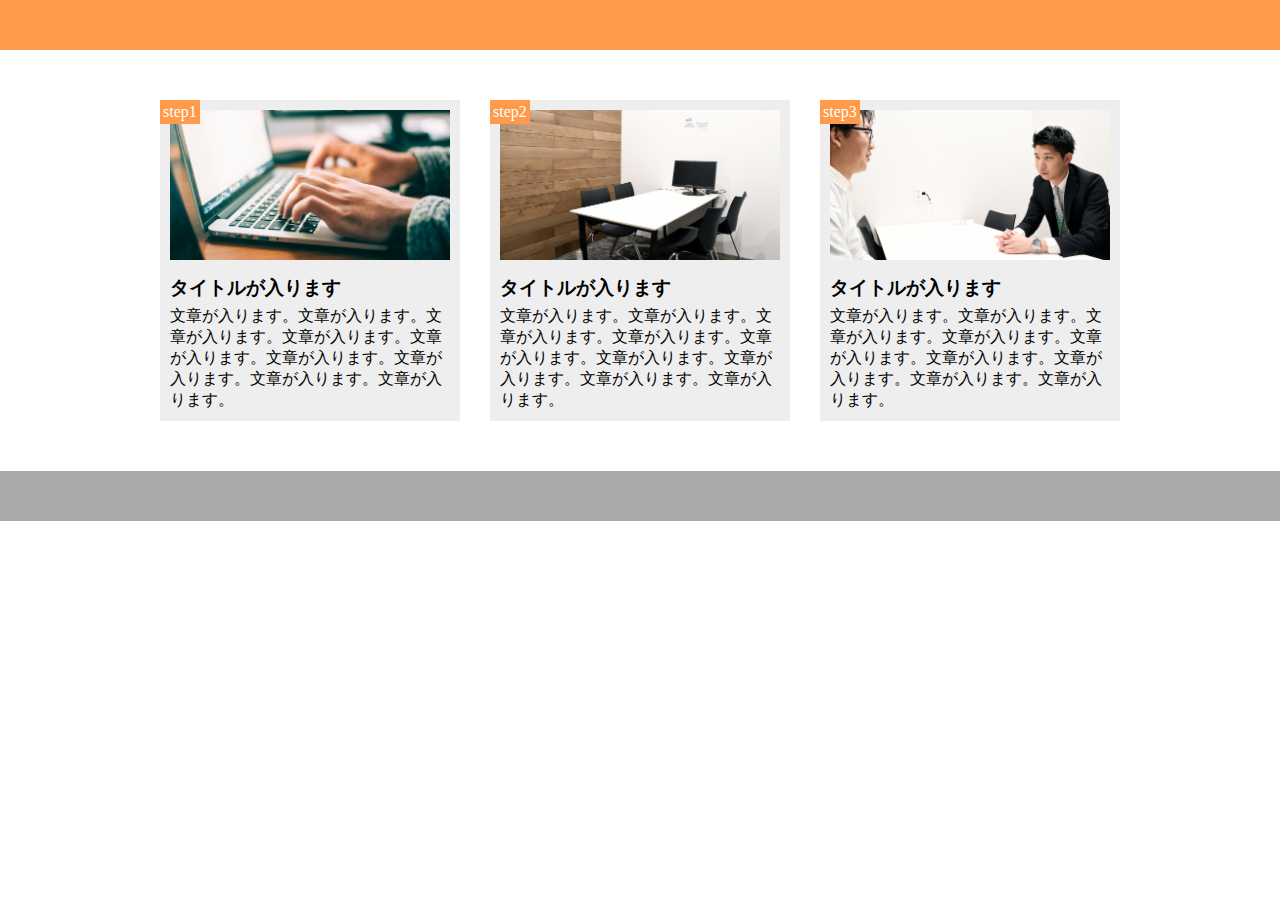
<file: 課題/index.html>
<!DOCTYPE html>
<html lang="ja">
  <head>
    <meta charset="UTF-8" />
    <meta name="viewport" content="width=device-width, initial-scale=1, minimum-scale=1, user-scalable=yes">
    <title>課題</title>
    <link rel="stylesheet" href="style.css" />
  </head>
  <body>
    <header></header>
      <main>
        <div class="mix-box">
         <div class="step-box">
           <div class="step-img1"></div>
           <span class="step-num">step1</span>
           <h3 class="title">タイトルが入ります</h3>
           <p class="text">
            文章が入ります。文章が入ります。文章が入ります。文章が入ります。文章が入ります。文章が入ります。文章が入ります。文章が入ります。文章が入ります。
           </p>
         </div>

         <div class="step-box">
           <div class="step-img2"></div>
           <span class="step-num">step2</span>
           <h3 class="title">タイトルが入ります</h3>
           <p class="text">
            文章が入ります。文章が入ります。文章が入ります。文章が入ります。文章が入ります。文章が入ります。文章が入ります。文章が入ります。文章が入ります。
           </p>
         </div>

         <div class="step-box">
           <div class="step-img3"></div>
           <span class="step-num">step3</span>
           <h3 class="title">タイトルが入ります</h3>
           <p class="text">
            文章が入ります。文章が入ります。文章が入ります。文章が入ります。文章が入ります。文章が入ります。文章が入ります。文章が入ります。文章が入ります。
           </p>
        </div>
      </main>
    <footer></footer>
  </body>
</html>
</file>
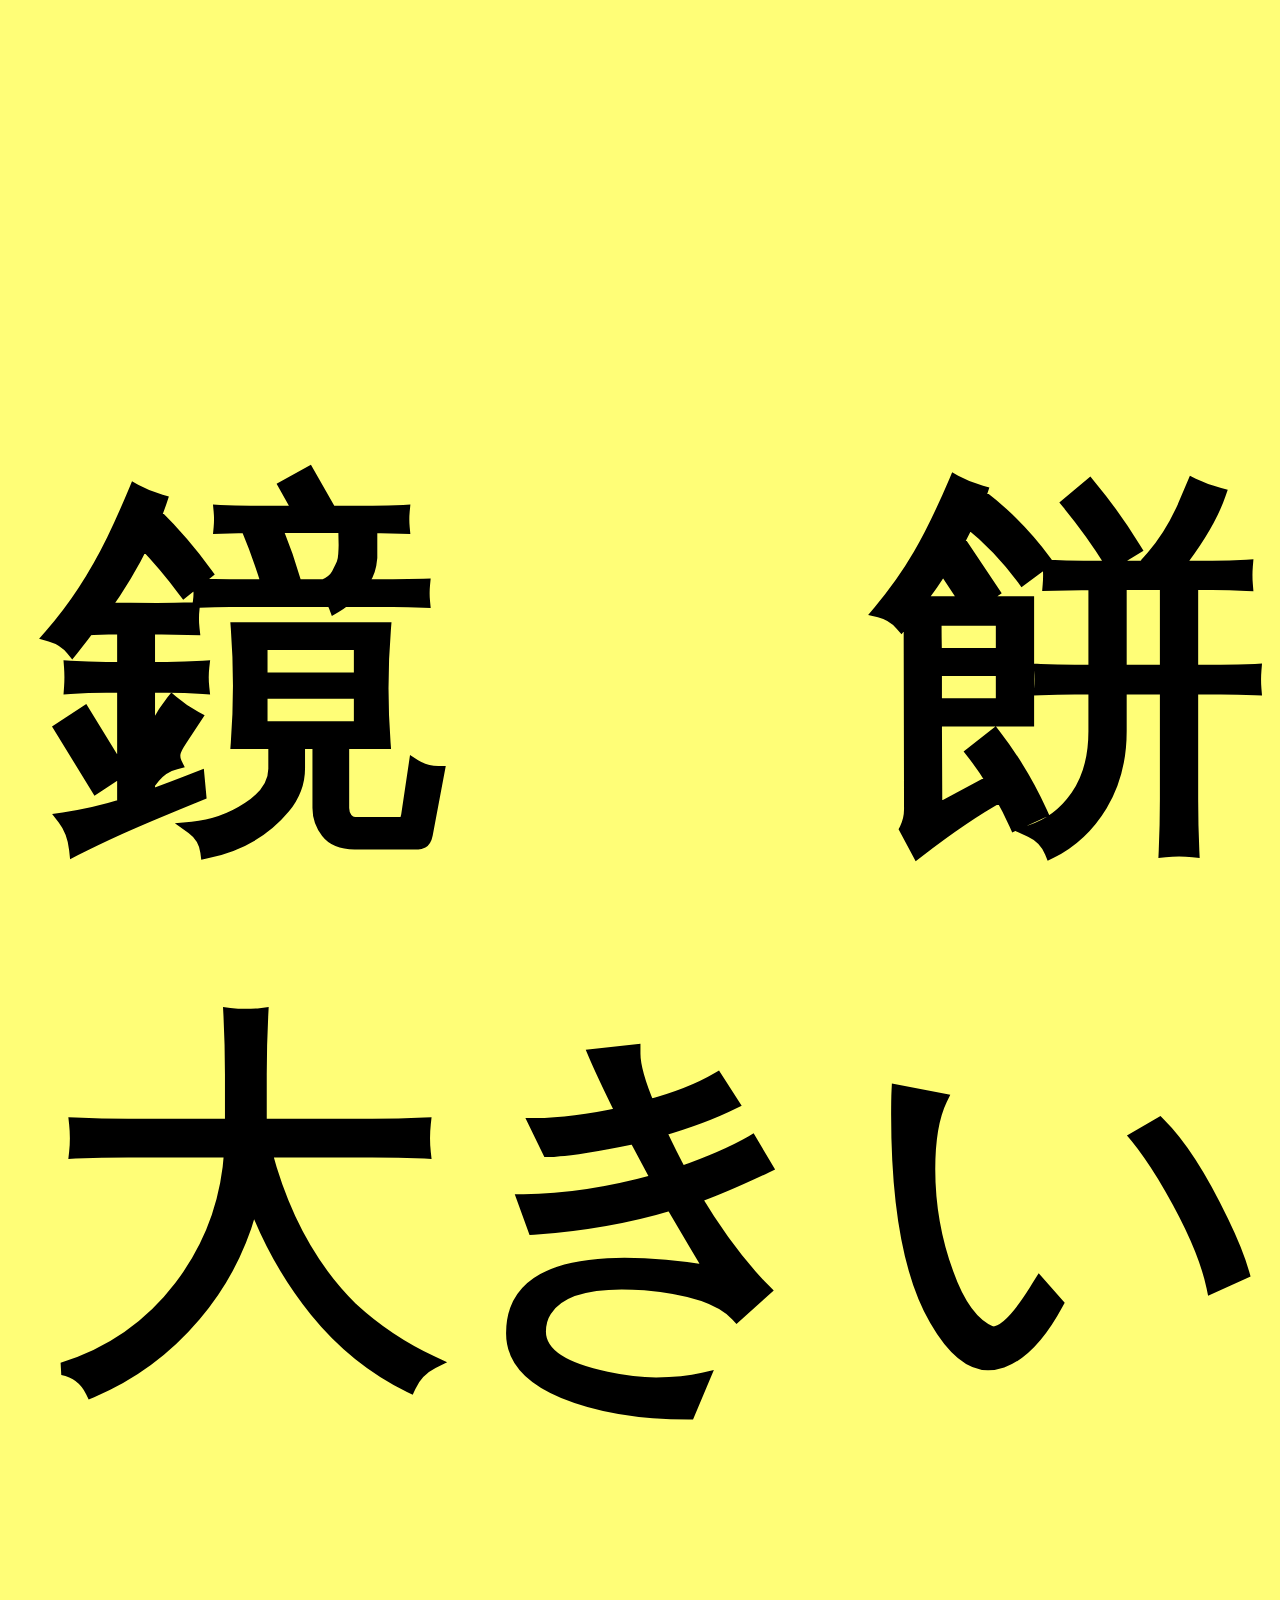
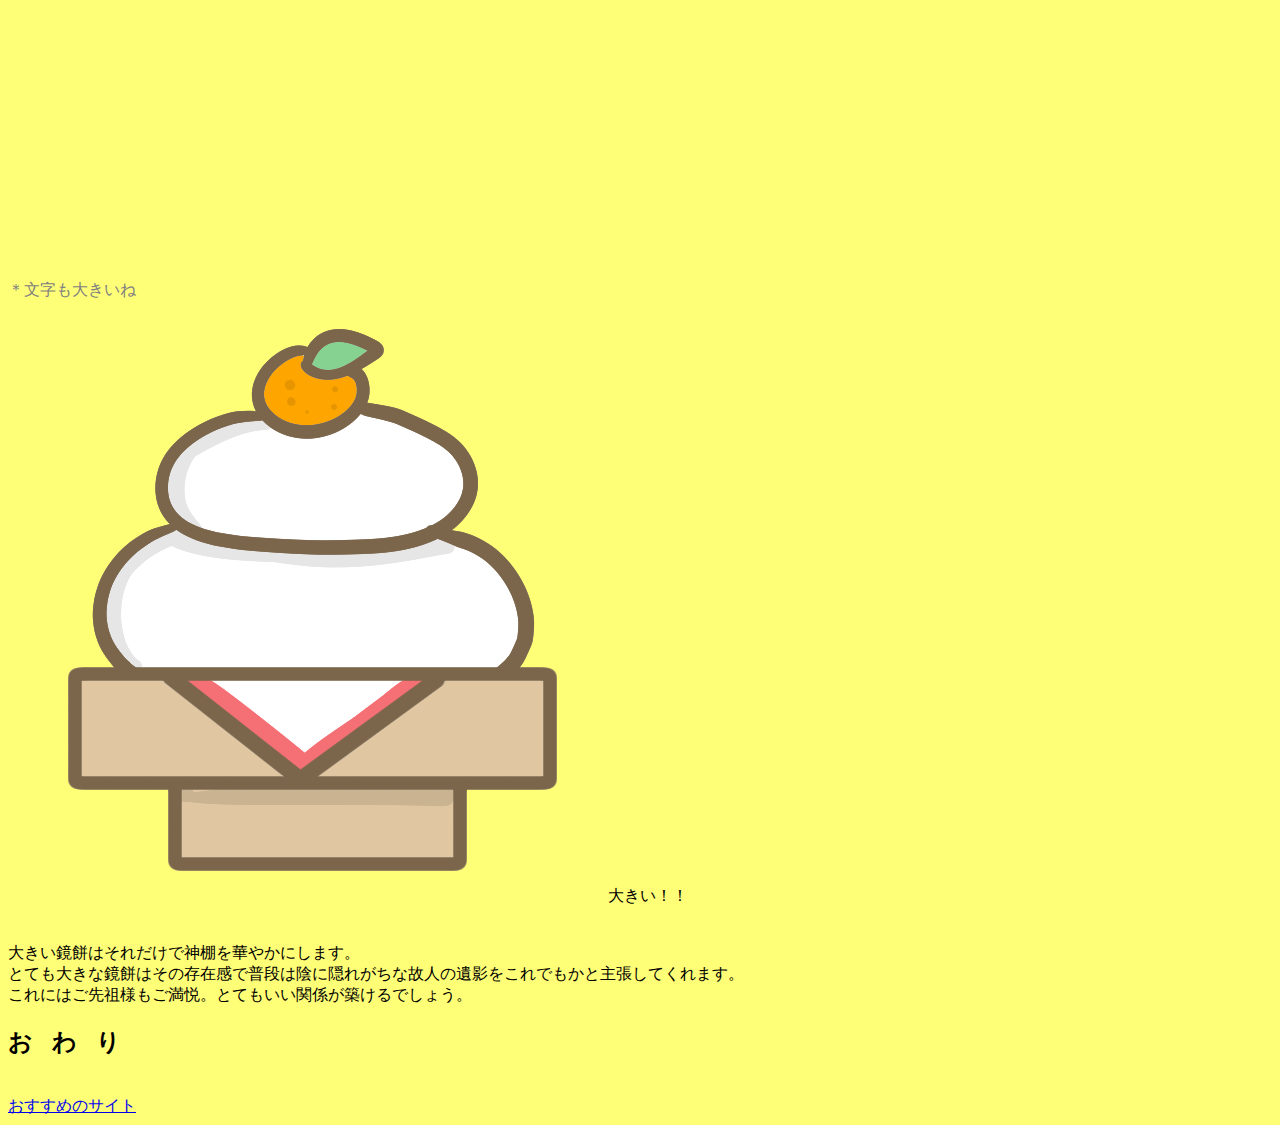
<file: sample.html>
<!DOCTYPE HTML>
<html lang="ja">
  <head>
    <meta charset="UTF-8" />
    <title>初めてのHTML</title>

    <link rel="stylesheet" href="sample.css" />
  </head>

  <body>
    <p0>
    <h1>
      <ul>
      <li>鏡餅</li>
      <li>大きい</li>
    </ul>
    </h1>
    </p0>
    <p10>
      ＊文字も大きいね
    </p10>

    <br>
    <p1>
    <img src="sample.png" alt="サンプル画像">大きい！！
    </p1>
    <br>
    <br>
    <br>
    <p2>
    大きい鏡餅はそれだけで神棚を華やかにします。<br>
    とても大きな鏡餅はその存在感で普段は陰に隠れがちな故人の遺影をこれでもかと主張してくれます。<br>
    これにはご先祖様もご満悦。とてもいい関係が築けるでしょう。
    </p2>
    <br>
    <p3>
    <h2>おわり</h2>
    </p3>
    <br>
    <p4>
      <a href="https://ja.wikipedia.org/wiki/%E6%95%99%E9%A4%8A">おすすめのサイト</a>
    </p4>
  </body>
</html>
</file>
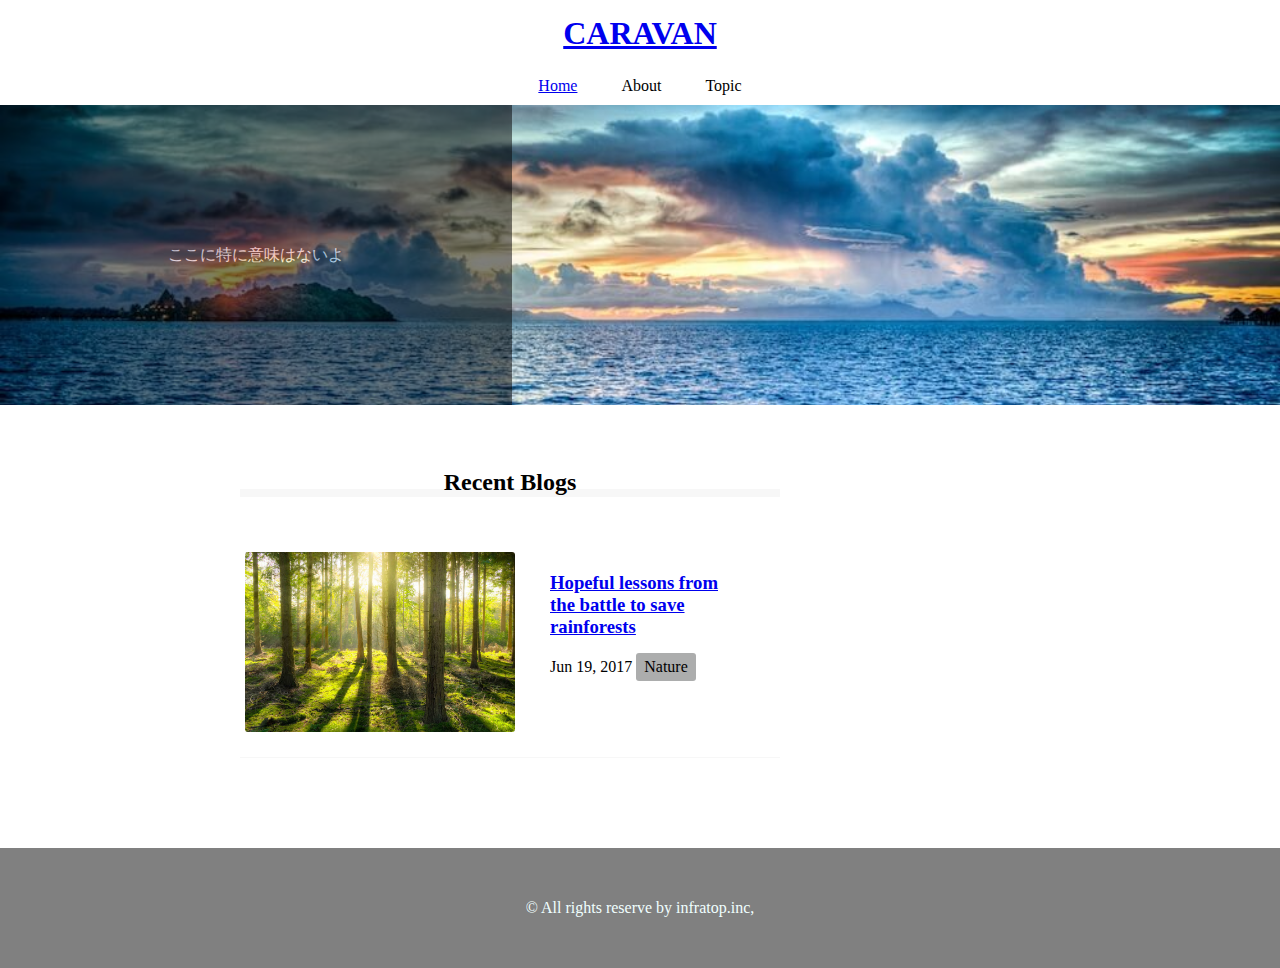
<file: caravan/index2.html>
<!DOCTYPE html>
<html lang="ja">
  <head>
    <meta charset="UTF-8" />
    <!-- CSSファイルの読み込み -->
    <link rel="stylesheet" href="style2.css" />
    <title>CARAVAN</title>
  </head>

  <body>
    <!-- header -->
    <header>
      <h1 class="heading">
        <a href="index2.html">
          CARAVAN
        </a>
      </h1>
    </header>

    <!-- navigation -->
    <nav>
      <ul class="nav-list">
        <li class="nav-list-item">
          <a href="index2.html">Home</a>
        </li>
        <li class="nav-list-item">
          About
        </li>
        <li class="nav-list-item">
          Topic
        </li>
      </ul>
    </nav>

    <!-- main-visual用のdiv -->
    <div class="main-visual">
      <div class="main-visual-content">ここに特に意味はないよ</div>
    </div>

    <!-- main用のdiv -->
    <main>
      <section class="blog">
        <h2 class="blog-heading">Recent Blogs</h2>
        <div class="item-box">
         <div class="blog-item">
          <img class="blog-image" src="img/forest.jpg">
          <section class="blog-text">
            <h3 class="blog-text-heading">
              <a href="single.html">
                Hopeful lessons from<br>
                the battle to save<br>
                rainforests
              </a>
            </h3>
            <p class="blog-date">Jun 19, 2017</p>
            <span class="category">Nature</span>
          </section>
        </div>
      </section>
      <div class="sidebar"></div>
    </main>

    <!-- footer -->
    <footer>© All rights reserve by infratop.inc,</footer>
  </body>
</html>
</file>
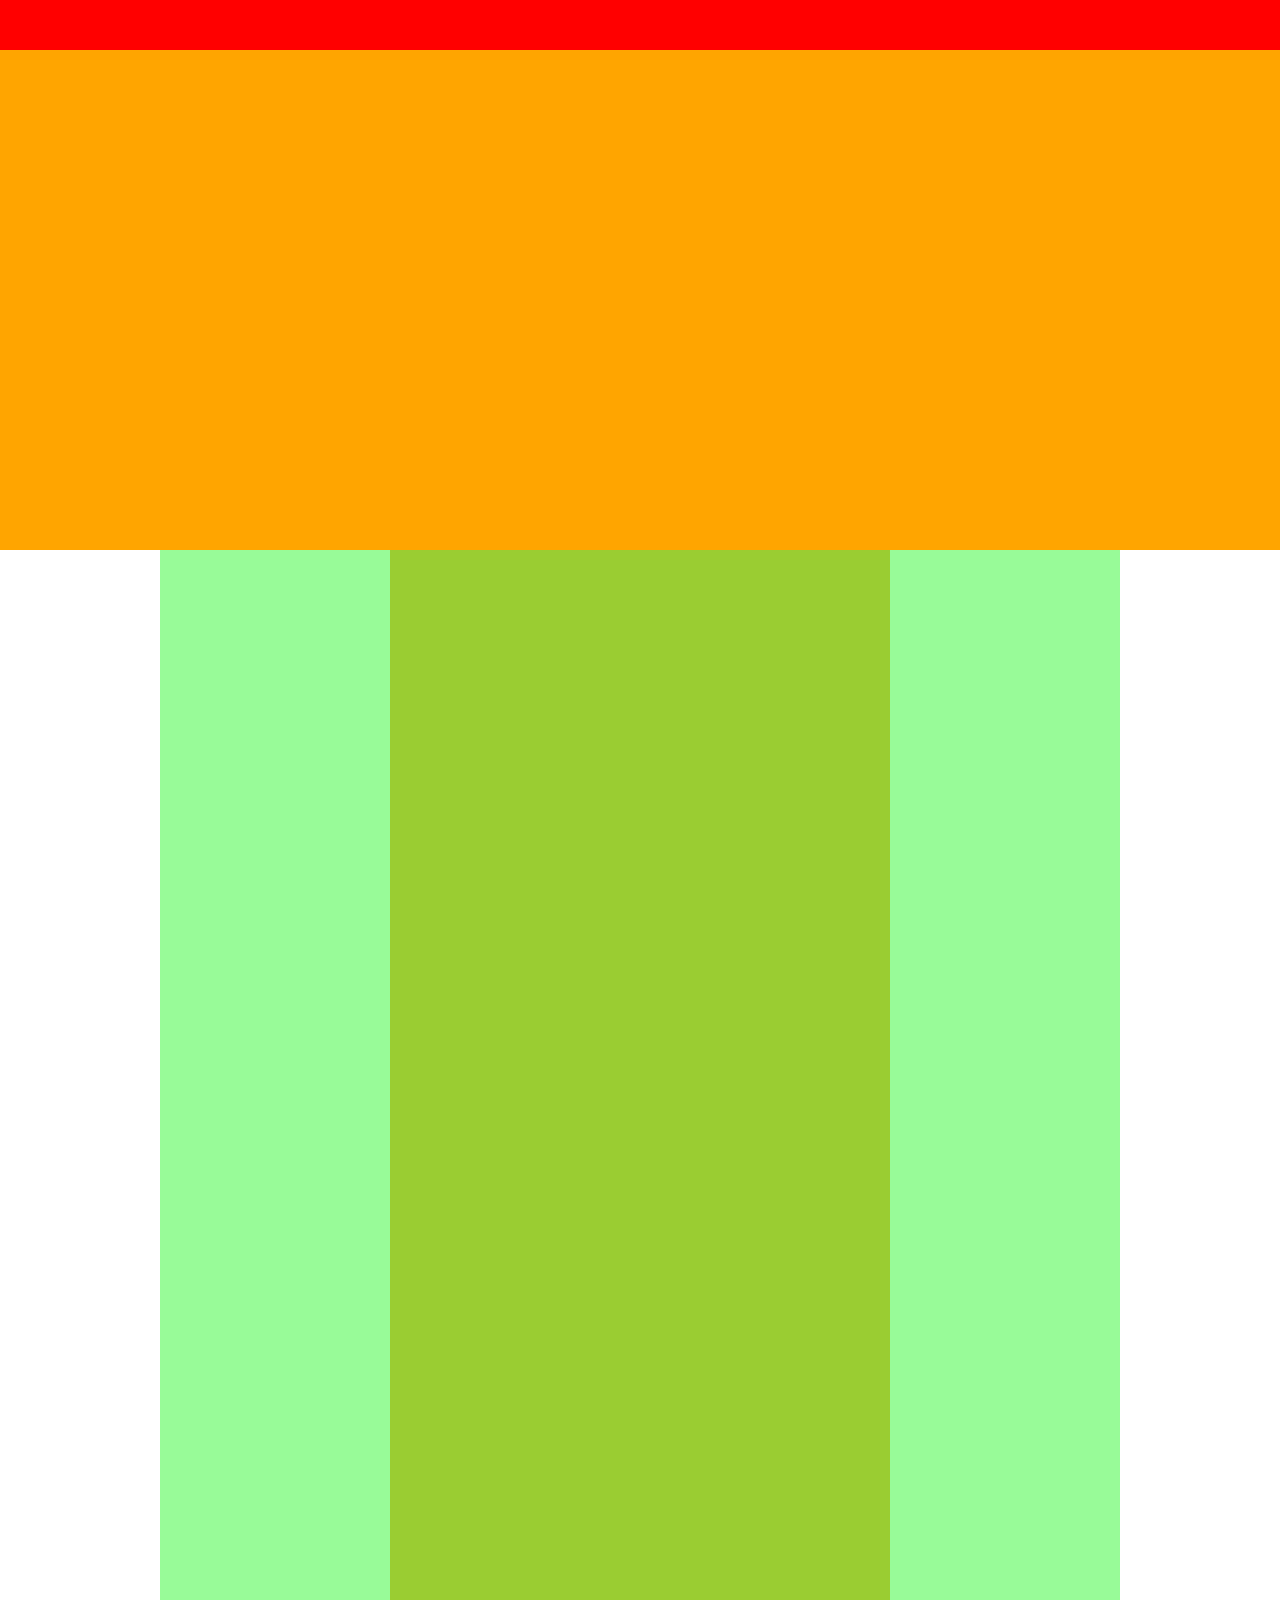
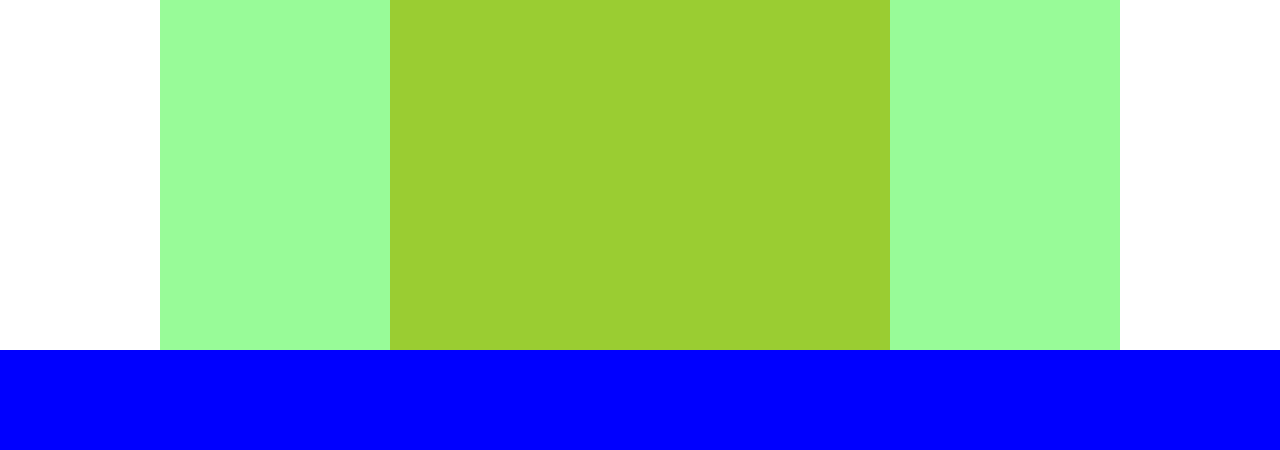
<file: lesson4/lesson4.html>
<!DOCTYPE html>
<html lang="ja">
  <head>
    <meta charset="UTF-8" />
    <!-- CSSファイルの読み込み -->
    <link rel="stylesheet" href="lesson4.css" />
    <title>lesson4</title>
  </head>

  <body>
    <header></header>
    <div class="main"></div>
    <div class="box1">
      <div class="left-ber"></div>
      <div class="ber"></div>
      <div class="right-ber"></div>
    </div>
    <footer></footer>
  </body>
</html>
</file>
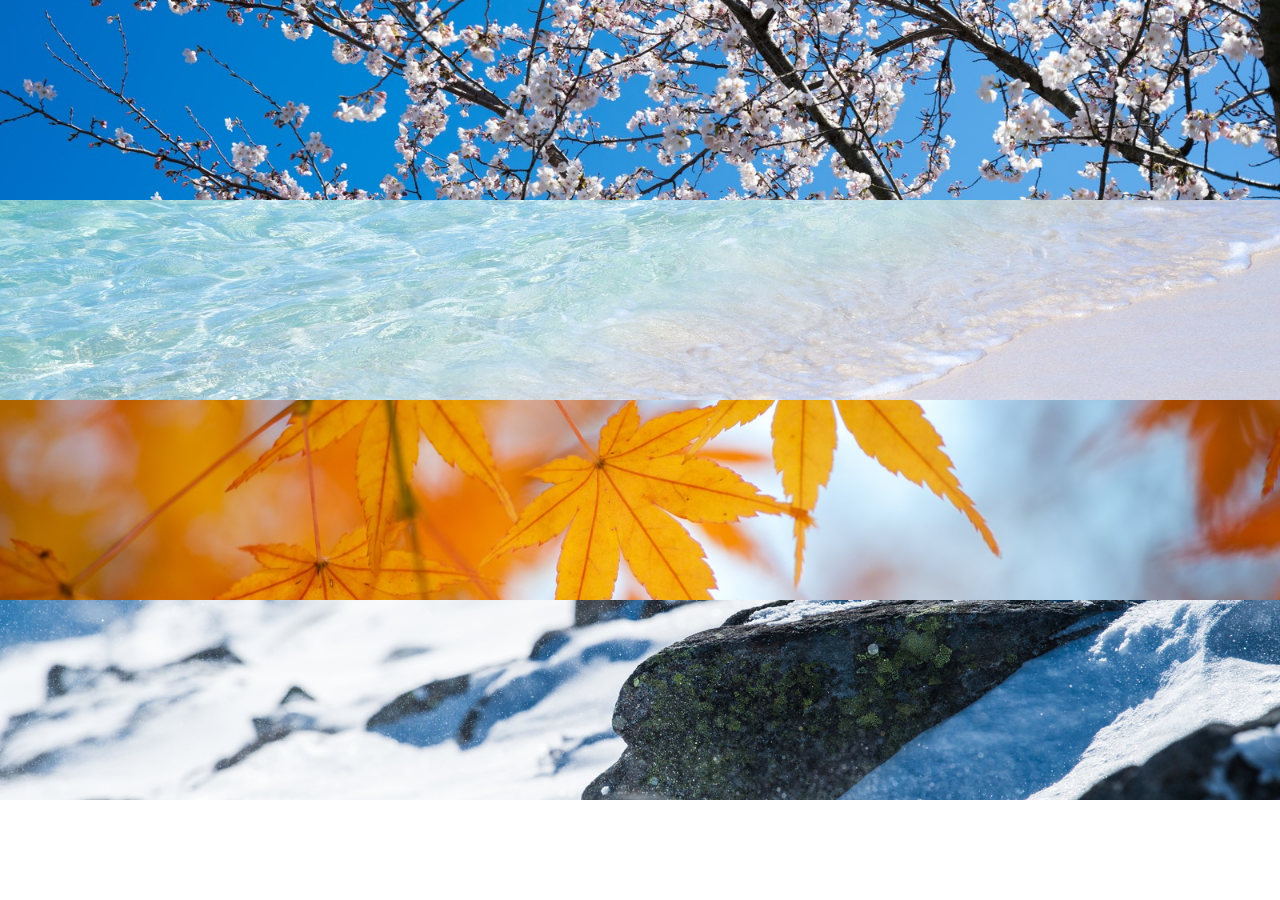
<file: lesson6/lesson6.html>
<!DOCTYPE html>
<html lang="ja">
  <head>
    <meta charset="UTF-8" />
    <!-- CSSファイルの読み込み -->
    <link rel="stylesheet" href="lesson6.css" />
    <title>lesson6</title>
  </head>

  <body>
    <!-- box1用のdiv -->
    <div class="box">
      <div class="box1">

      </div>
      <div class="box2">

      </div>
      <div class="box3">

      </div>
      <div class="box4">
      </div>
    </div>
  </body>
</html>
</file>
<file: 課題/style.css>
* {
  box-sizing: border-box;
  margin: 0;
  padding: 0;
}

header {
  height: 50px;
  background-color: #ff9a4b;
}

main {
  width: 960px;
  margin: 50px auto;
  display: flex;
}

.mix-box{
  width: 100%;
  display: flex;
}

.step-box {
  width: 300px;
  margin-right: 30px;
  padding: 10px;
  position: relative;
  background-color: #eee;
}

.step-box:last-child {
  margin-right: 0;
}

.step-img1 {
  height: 150px;
  background-image: url(img/flow01.png);
  background-position: bottom;
  background-size: cover;
}

.step-img2 {
  height: 150px;
  background-image: url(img/flow02.png);
  background-position: bottom;
  background-size: cover;
}

.step-img3 {
  height: 150px;
  background-image: url(img/flow03.png);
  background-position: bottom;
  background-size: cover;
}

.step-num {
  padding: 3px;
  position: absolute;
  top: 0;
  left: 0;
  background-color: #ff9a4b;
  color: #fff;
}

.title {
  margin: 15px 0 5px;
}

footer {
  height: 50px;
  background-color: #aaa;
}



@media screen and (max-width: 768px) {
  body{
  }
    header{
    width: 100%;
    height: 50px;
    display: inline-block;
  }
    main{
      margin: 50px 0 0 0;
      width: 100%;
      display: grid;
      place-content: center;
      gap: 1ch;

    }
    .mix-box{
      width: 90%;
      margin: 0 auto;
      display: grid;
      place-content: center;
    }
    .step-box{
      margin-bottom: 20px;
      width: 100%;
    }
    .step-img1{
      height: 180px;
    }
    .step-img2{
      height: 180px;}

    .step-img3{
        height: 180px;}
    footer{
      width: 100%;
      height: 50px;
      margin-top: 30px;
    }
  }
</file>
<file: sample.css>
body{
  background-color: #FFFE77;
}

p0{
  color:black,
}
h1{
  font-size: 400px;
}
li{
  text-align-last: justify;
}
p10{
  color: grey;
}
h2{
  letter-spacing: 5mm;
}
p4{
  color: #907DFB;
}
</file>
<file: caravan/style2.css>
* {
  margin: 0;
  padding: 0;
  box-sizing: border-box;
}

header {
  width: 90%; /* 横幅90% */
  padding: 15px 0;
  margin: 0 auto;
  text-align: center;
}
.main-visual{
  width: 100%;
  height: 300px;
   background-image: url(img/mv.jpg) ;
   background-size: cover;
   background-position: center;
}
.main-visual-content{
  width: 40%;
  height: 300px;
  background-color: black;
  opacity: 0.5;
  text-align: center;
  color: aliceblue;
  line-height: 300px;
}

header .heading {
  /* headerタグ内のheadingクラスにのみ反映される */
  font-size: 32px;
}

.nav-list {
  text-align: center;
  padding: 10px 0;
  margin: 0 auto;
}

.nav-list-item {
  list-style: none;
  display: inline-block;
  margin: 0 20px;
}

main {
  width: 800px; /* 横幅800px */
  display: flex; /* Flexboxの利用 */
  justify-content: center; /* 要素の横並び・中央寄せ */
  margin: 0 auto; /* 中央寄せ（左右に余白がないとできない） */
  padding: 70px 0;
}

.blog {
  width: 540px;
  margin-right: 30px;
}
.blog-heading{
  border-bottom: 8px solid #f7f7f7;
  text-align: center;
  line-height: 0.6;
}
.item-box{
  margin-top: 50px;
}
.blog-item{
  padding-bottom: 20px;
  margin-bottom: 20px;
  display: flex;
  justify-content: flex-start;
  border-bottom: 1px solid #f7f7f7;
}
.blog-image{
  margin: 5px;
  height: 180px;
  border-radius: 3px;
}
.blog-text{
  padding: 25px 0px 0px 30px;

}
.category{
  display: inline-block;
  padding: 5px 8px;
  background-color: #acadad;
  border-radius: 3px;  /* 少しだけ角を丸める */
  font: 11px #fff;
}
.blog-date{
  font: 12px;
  display: inline-block;
}
.sidebar {
   width: 230px;
}
.blog-text-heading{
  color: black;
  margin-bottom: 15px;
}

footer {
  width: 100%; /* 横幅 */
  height: 120px; /* 高さ */
  text-align: center;
  line-height: 120px;
  color: azure;
  background-color: grey;
}
</file>
<file: lesson4/lesson4.css>
*{
  margin: 0;
  padding: 0;
  box-sizing: border-box;
}
header{
  width: 100%;
  height: 50px;
  background-color: red;
}
.main{
  width: 100%;
  height: 500px;
  background-color: orange;
}
.box1{
  width: 960px;
  background-color: palegreen;
  display: flex;
  justify-content: center;
  margin: auto;

}
.left-ber{
  width: 230px;
}
.ber{
  width: 500px;
  height: 1400px;
  background-color: yellowgreen;
}
.right-ber{
  width: 230px;
}
footer{
  width: 100%;
  height: 100px;
  background-color: blue;
}
</file>
<file: lesson6/lesson6.css>
* {
  margin: 0;
  padding: 0;
  box-sizing: border-box;
}
.box{
  width: 100%;
}
.box1{
  height: 200px;
  background-image: url(img/box1.jpg);
  background-size: cover;
  background-position: center;
}
.box2{
  height: 200px;
  background-image: url(img/box2.jpg);
  background-size: cover;
  background-position: center;
}

.box3{
  height: 200px;
  background-image: url(img/box3.jpg);
  background-size: cover;
  background-position: center;
}
.box4{
  height: 200px;
  background-image: url(img/box4.jpg);
  background-size: cover;
  background-position: center;
}
</file>
